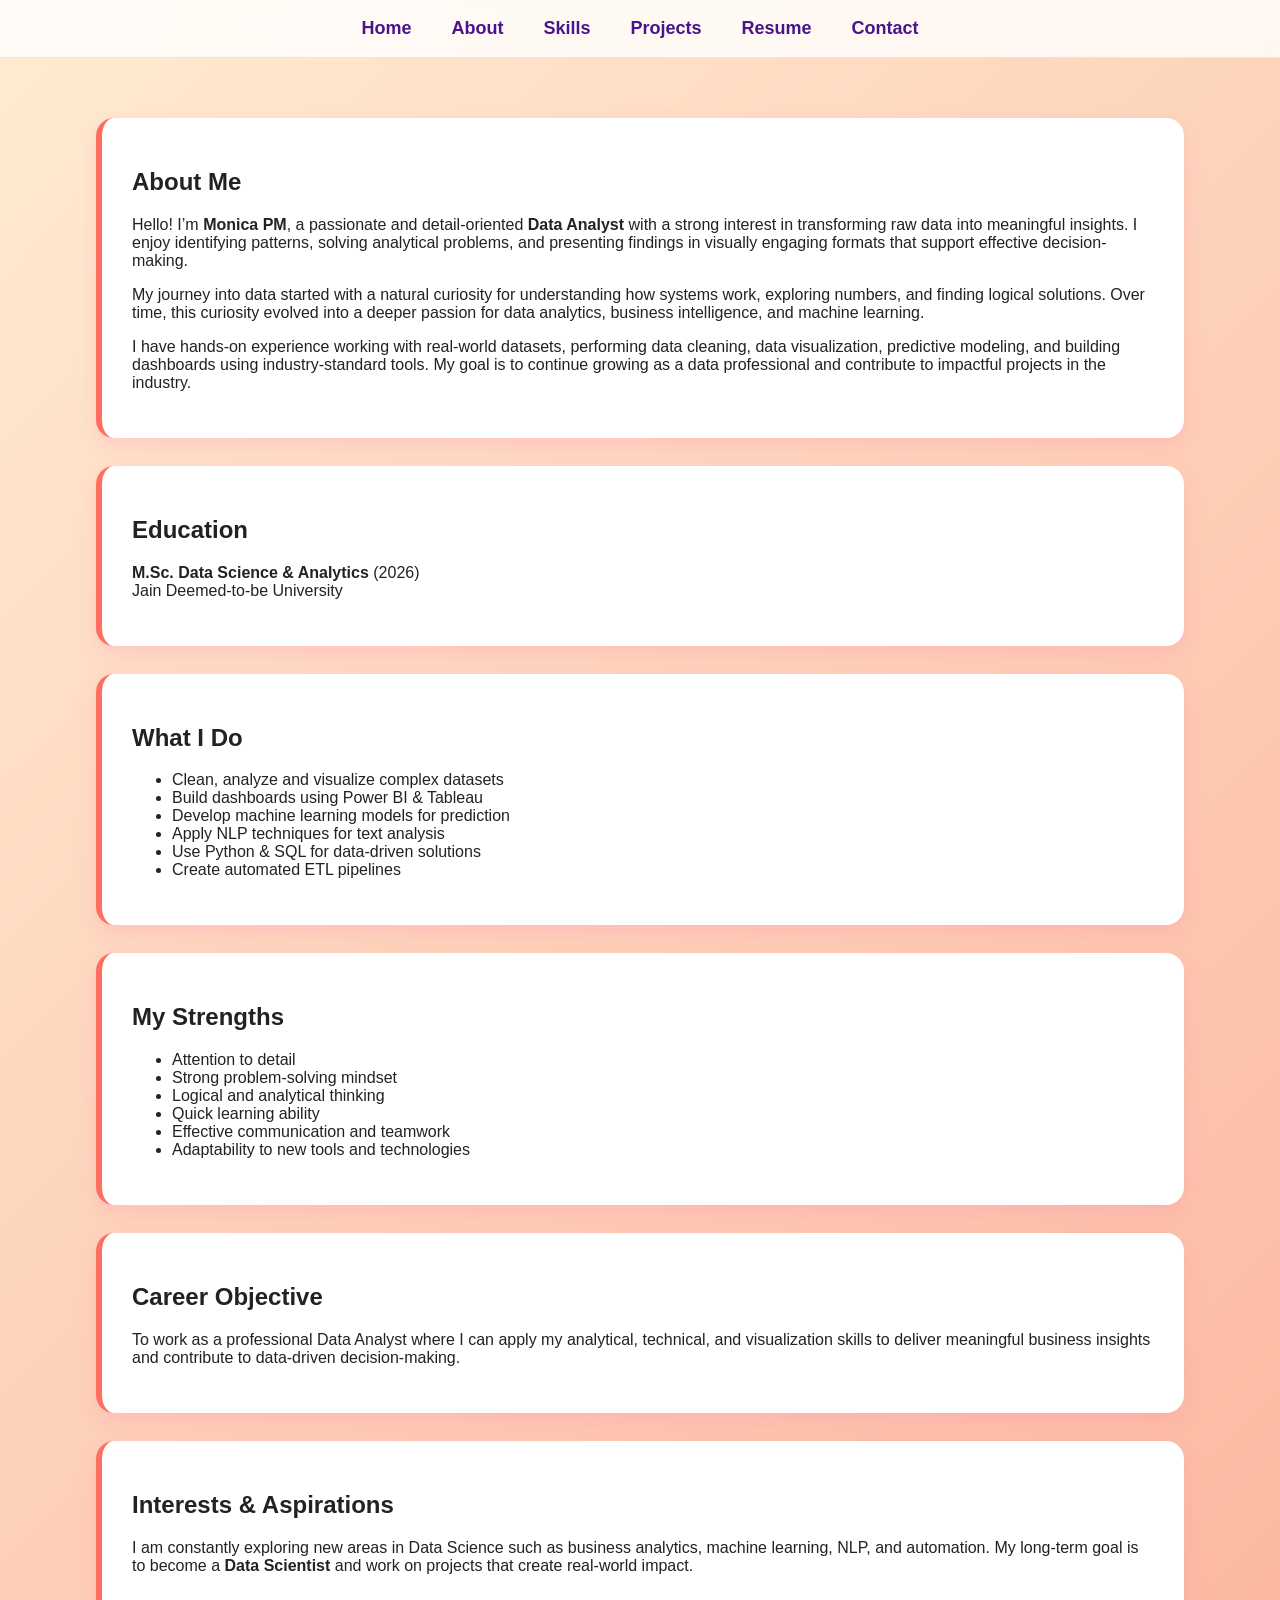
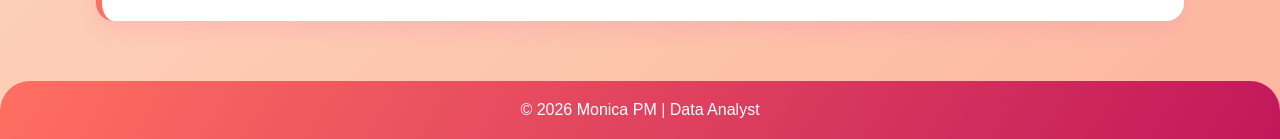
<file: about.html>
<!DOCTYPE html>
<html>
<head>
  <title>About Me - Monica PM</title>
  <link rel="stylesheet" href="./style.css?v=100">
</head>
<body>

<nav>
  <a href="index.html">Home</a>
  <a href="about.html">About</a>
  <a href="skills.html">Skills</a>
  <a href="projects.html">Projects</a>
  <a href="resume.html">Resume</a>
  <a href="contact.html">Contact</a>
</nav>

<div class="container">

  <div class="card">
    <h2>About Me</h2>
    <p>
      Hello! I’m <strong>Monica PM</strong>, a passionate and detail-oriented <strong>Data Analyst</strong> 
      with a strong interest in transforming raw data into meaningful insights.  
      I enjoy identifying patterns, solving analytical problems, and presenting findings in 
      visually engaging formats that support effective decision-making.
    </p>

    <p>
      My journey into data started with a natural curiosity for understanding how systems work, 
      exploring numbers, and finding logical solutions. Over time, this curiosity evolved into 
      a deeper passion for data analytics, business intelligence, and machine learning.
    </p>

    <p>
      I have hands-on experience working with real-world datasets, performing data cleaning, 
      data visualization, predictive modeling, and building dashboards using industry-standard tools.  
      My goal is to continue growing as a data professional and contribute to impactful projects 
      in the industry.
    </p>
  </div>

  <div class="card">
    <h2>Education</h2>
    <p><strong>M.Sc. Data Science & Analytics</strong> (2026)<br>Jain Deemed-to-be University</p>
  </div>

  <div class="card">
    <h2>What I Do</h2>
    <ul>
      <li>Clean, analyze and visualize complex datasets</li>
      <li>Build dashboards using Power BI & Tableau</li>
      <li>Develop machine learning models for prediction</li>
      <li>Apply NLP techniques for text analysis</li>
      <li>Use Python & SQL for data-driven solutions</li>
      <li>Create automated ETL pipelines</li>
    </ul>
  </div>

  <div class="card">
    <h2>My Strengths</h2>
    <ul>
      <li>Attention to detail</li>
      <li>Strong problem-solving mindset</li>
      <li>Logical and analytical thinking</li>
      <li>Quick learning ability</li>
      <li>Effective communication and teamwork</li>
      <li>Adaptability to new tools and technologies</li>
    </ul>
  </div>

  <div class="card">
    <h2>Career Objective</h2>
    <p>
      To work as a professional Data Analyst where I can apply my analytical, technical, 
      and visualization skills to deliver meaningful business insights and contribute 
      to data-driven decision-making.
    </p>
  </div>

  <div class="card">
    <h2>Interests & Aspirations</h2>
    <p>
      I am constantly exploring new areas in Data Science such as business analytics, 
      machine learning, NLP, and automation. My long-term goal is to become a 
      <strong>Data Scientist</strong> and work on projects that create real-world impact.
    </p>
  </div>

</div>

<footer>© 2026 Monica PM | Data Analyst</footer>

</body>
</html>
</file>
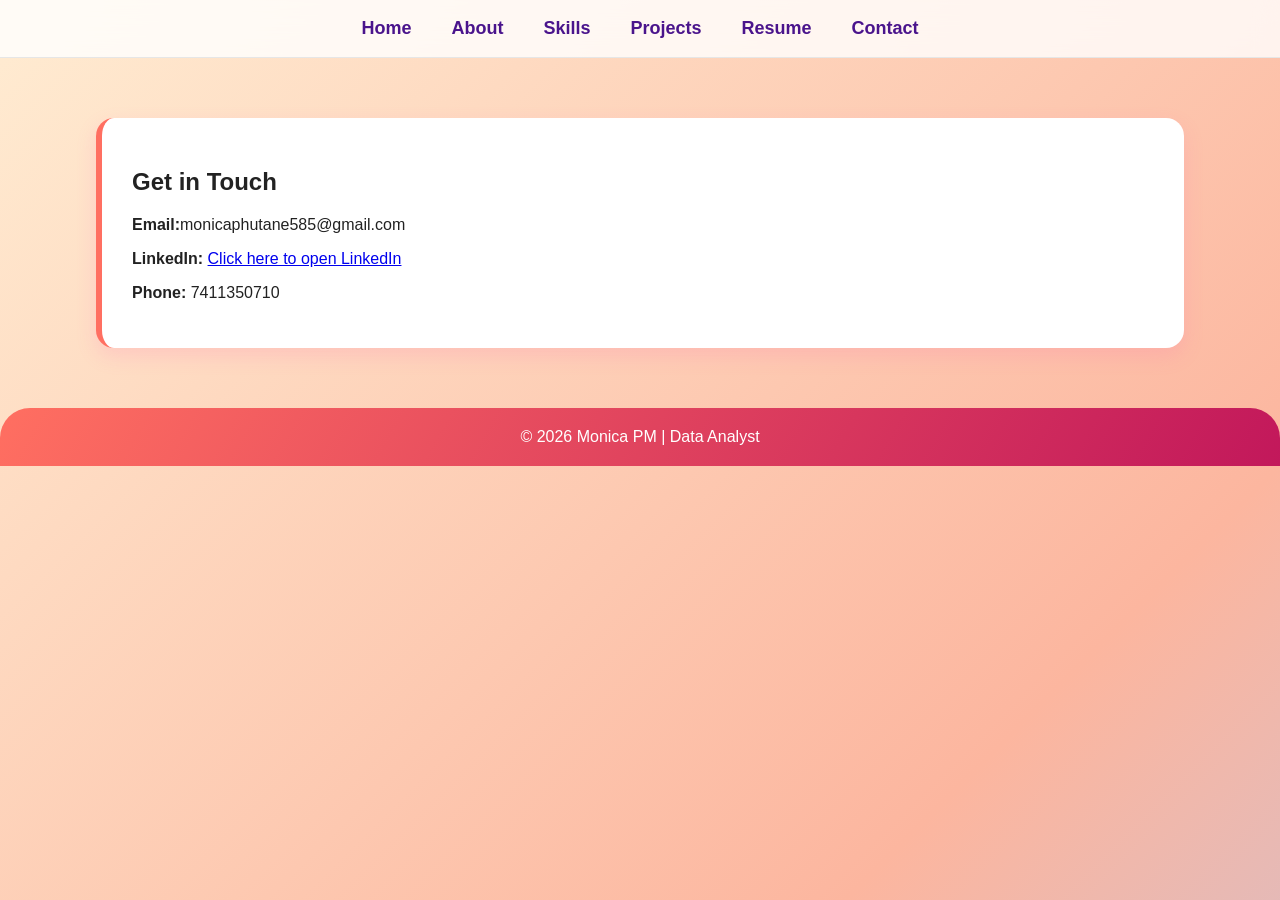
<file: contact.html>
<!DOCTYPE html>
<html>
<head>
  <title>Contact - Monica PM</title>
  <link rel="stylesheet" href="./style.css?v=100">
</head>
<body>

<nav>
  <a href="index.html">Home</a>
  <a href="about.html">About</a>
  <a href="skills.html">Skills</a>
  <a href="projects.html">Projects</a>
  <a href="resume.html">Resume</a>
  <a href="contact.html">Contact</a>
</nav>

<div class="container">

  <div class="card">
    <h2>Get in Touch</h2>

    <p><strong>Email:</strong>monicaphutane585@gmail.com </p>

    <p><strong>LinkedIn:</strong>  
      <a href="https://www.linkedin.com/in/https://www.linkedin.com/in/monica-p-m-479330277/" target="_blank">
        Click here to open LinkedIn
      </a>
    </p>

    <p><strong>Phone:</strong> 7411350710</p>
  </div>

</div>

<footer>© 2026 Monica PM | Data Analyst</footer>

</body>
</html>
</file>
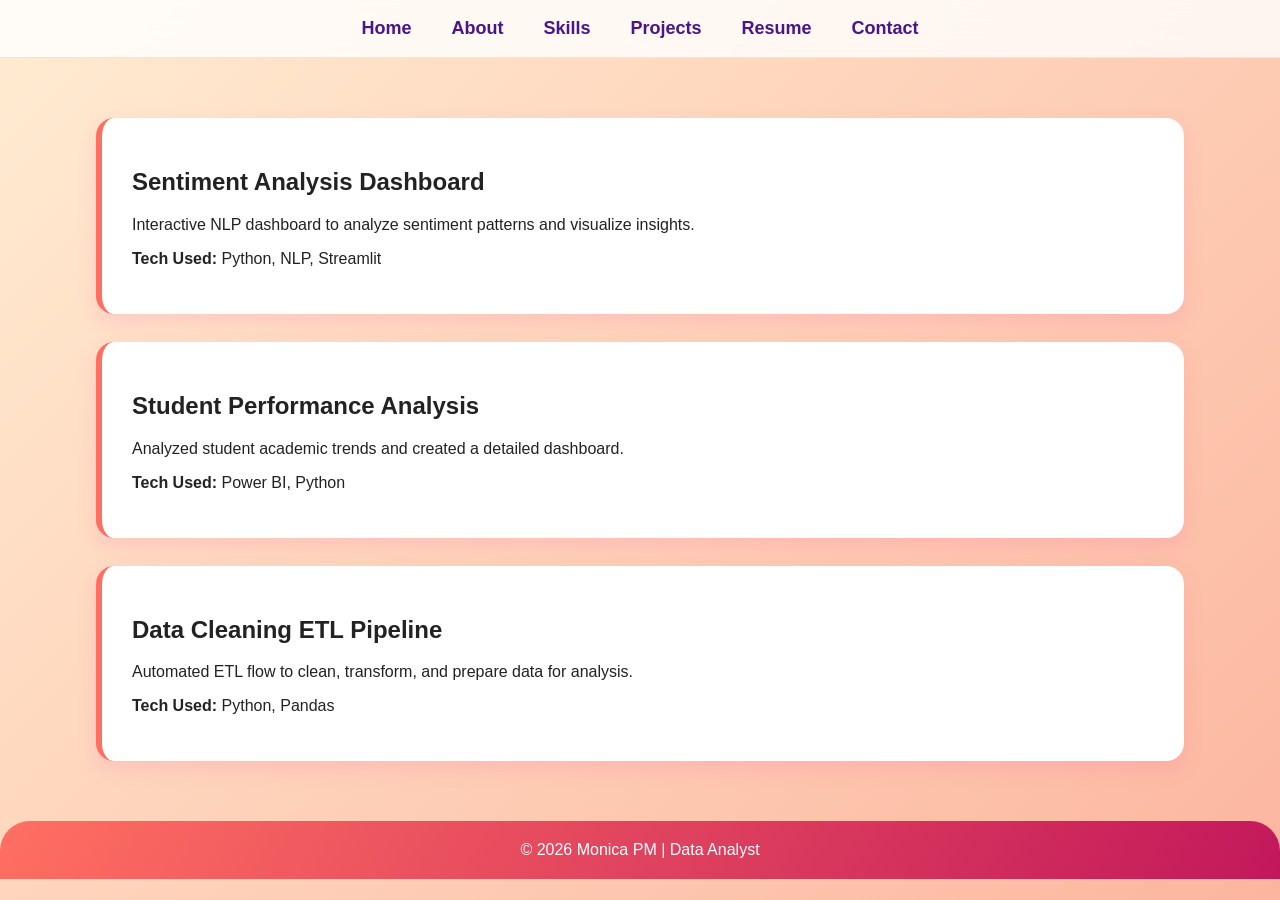
<file: projects.html>
<!DOCTYPE html>
<html>
<head>
  <title>Projects - Monica PM</title>
 <link rel="stylesheet" href="./style.css?v=100">
</head>
<body>

<nav>
  <a href="index.html">Home</a>
  <a href="about.html">About</a>
  <a href="skills.html">Skills</a>
  <a href="projects.html">Projects</a>
  <a href="resume.html">Resume</a>
  <a href="contact.html">Contact</a>
</nav>

<div class="container">

  <div class="card">
    <h2>Sentiment Analysis Dashboard</h2>
    <p>Interactive NLP dashboard to analyze sentiment patterns and visualize insights.</p>
    <p><strong>Tech Used:</strong> Python, NLP, Streamlit</p>
  </div>

  <div class="card">
    <h2>Student Performance Analysis</h2>
    <p>Analyzed student academic trends and created a detailed dashboard.</p>
    <p><strong>Tech Used:</strong> Power BI, Python</p>
  </div>

  <div class="card">
    <h2>Data Cleaning ETL Pipeline</h2>
    <p>Automated ETL flow to clean, transform, and prepare data for analysis.</p>
    <p><strong>Tech Used:</strong> Python, Pandas</p>
  </div>

</div>

<footer>© 2026 Monica PM | Data Analyst</footer>

</body>
</html>
</file>
<file: style.css>
/* ---------------- GLOBAL COLORS (COLORFUL THEME) ---------------- */
body {
  margin: 0;
  font-family: "Poppins", sans-serif;
  background: linear-gradient(135deg, #ffecd2, #fcb69f, #a1c4fd, #c2e9fb);
  background-size: 300% 300%;
  animation: bgAnimation 12s ease infinite;
  color: #222;
  overflow-x: hidden;
}

/* Background Animation (smooth color flow) */
@keyframes bgAnimation {
  0% { background-position: 0% 50%; }
  50% { background-position: 100% 50%; }
  100% { background-position: 0% 50%; }
}

html {
  scroll-behavior: smooth;
}

/* ---------------- NAVBAR (COLORFUL & MODERN) ---------------- */
nav {
  background: rgba(255, 255, 255, 0.8);
  padding: 18px;
  display: flex;
  justify-content: center;
  gap: 40px;
  border-bottom: 1px solid #e6e6e6;
  backdrop-filter: blur(12px);
  position: sticky;
  top: 0;
  z-index: 1000;
}

nav a {
  text-decoration: none;
  color: #4a148c;
  font-size: 18px;
  font-weight: 600;
  transition: 0.3s;
}

nav a:hover {
  color: #ff6f61;
  transform: translateY(-2px);
}

/* ---------------- HERO SECTION (MULTICOLOR) ---------------- */
.hero {
  background: linear-gradient(120deg, #ff9a9e, #fad0c4, #a18cd1, #fbc2eb);
  background-size: 250% 250%;
  animation: heroGradient 10s ease infinite;
  color: white;
  text-align: center;
  padding: 130px 20px;
  border-bottom-left-radius: 50px;
  border-bottom-right-radius: 50px;
}

@keyframes heroGradient {
  0% { background-position: left; }
  50% { background-position: right; }
  100% { background-position: left; }
}

.hero h1 {
  font-size: 50px;
  font-weight: bold;
  text-shadow: 0 3px 20px rgba(0,0,0,0.2);
}

.hero p {
  font-size: 18px;
  max-width: 700px;
  margin: auto;
}

.hero .btn {
  margin-top: 25px;
  padding: 14px 30px;
  background: white;
  color: #c2185b;
  border-radius: 10px;
  text-decoration: none;
  font-weight: bold;
  transition: 0.3s;
}

.hero .btn:hover {
  transform: translateY(-5px);
  background: #ffe6f0;
}

/* ---------------- CONTAINER ---------------- */
.container {
  width: 85%;
  margin: 60px auto;
}

/* ---------------- CARD DESIGN (COLORFUL SHADOWS) ---------------- */
.card {
  background: white;
  padding: 30px;
  border-radius: 18px;
  margin-bottom: 28px;
  box-shadow: 0 8px 20px rgba(255, 105, 180, 0.18);
  transition: 0.3s;
  border-left: 6px solid #ff6f61;
}

.card:hover {
  transform: translateY(-6px);
  box-shadow: 0 14px 30px rgba(255, 105, 180, 0.25);
  border-left-color: #ff4081;
}

/* ---------------- SECTION TITLE ---------------- */
.section-title {
  font-size: 28px;
  font-weight: bold;
  margin-bottom: 15px;
  color: #4a148c;
  text-transform: uppercase;
  position: relative;
}

.section-title::after {
  content: "";
  width: 70px;
  height: 4px;
  background: #ff6f61;
  position: absolute;
  left: 0;
  bottom: -8px;
  border-radius: 5px;
}

/* ---------------- BUTTON ---------------- */
.btn {
  padding: 12px 26px;
  background: #ff6f61;
  color: white;
  border-radius: 10px;
  text-decoration: none;
  font-weight: bold;
  transition: 0.3s ease;
}

.btn:hover {
  background: #c2185b;
  transform: translateY(-4px);
}

/* ---------------- ANIMATED SKILL BARS (COLORFUL) ---------------- */
.skill-box {
  margin: 25px 0;
}

.skill-title {
  font-weight: 600;
  font-size: 18px;
  margin-bottom: 8px;
  color: #4a148c;
}

.skill-bar {
  width: 100%;
  height: 14px;
  background: #f9e3ff;
  border-radius: 20px;
}

.skill-per {
  height: 14px;
  border-radius: 20px;
  background: linear-gradient(90deg, #ff6f61, #c2185b, #7b1fa2);
  width: 0%;
  transition: width 2s ease;
}

/* ---------------- FOOTER ---------------- */
footer {
  background: linear-gradient(120deg, #ff6f61, #c2185b);
  color: white;
  text-align: center;
  padding: 20px;
  border-top-left-radius: 30px;
  border-top-right-radius: 30px;
}
</file>
